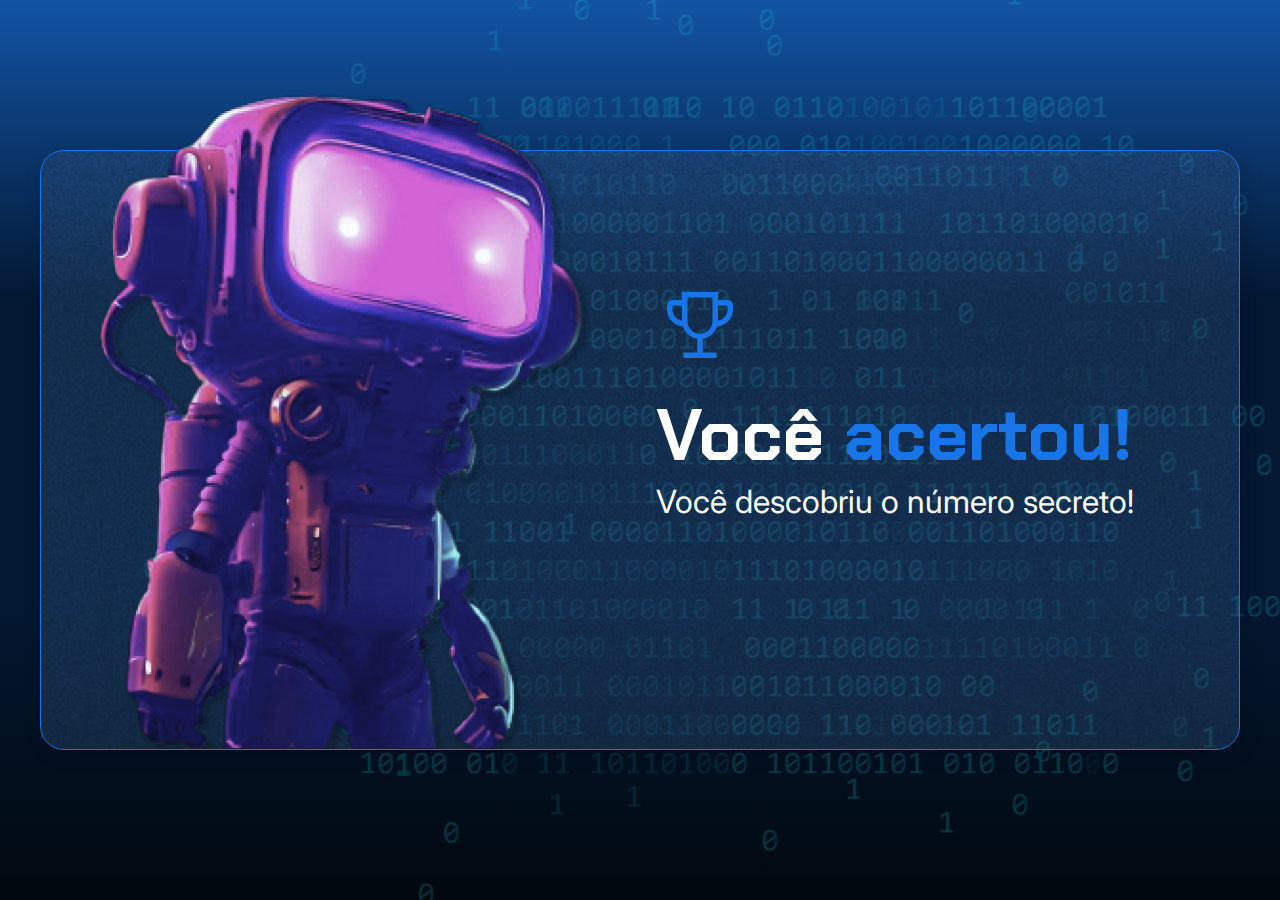
<file: Começando em Programação carreira e primeiros passos/index.html>
<!DOCTYPE html>
<html lang="en">

<head>
    <meta charset="UTF-8">
    <meta name="viewport" content="width=device-width, initial-scale=1.0">
    <link rel="preconnect" href="https://fonts.googleapis.com">
    <link rel="preconnect" href="https://fonts.gstatic.com" crossorigin>
    <link href="https://fonts.googleapis.com/css2?family=Chakra+Petch:wght@700&family=Inter:wght@400;700&display=swap"
        rel="stylesheet">
    <link rel="stylesheet" href="style.css">
    <title>JS Game</title>
</head>

<body>
    <div class="container">
        <div class="container__conteudo">
            <img src="./img/robot.png" alt="robô mergulhador" class="container__imagem-robo" />
            <div class="container__informacoes">
                <img src="./img/trophy.png" alt="ícone de um troféu" />
                 <div class="container__texto">
                    <h1>Você <span class="container__texto-azul">acertou!</span></h1>
                    <h2>Você descobriu o número secreto!</h2>
                </div>
            </div>
        </div>
    </div>
    <script src="/game_js/desafios/4/app.js" defer></script>
</body>

</html>
</file>
<file: Começando em Programação carreira e primeiros passos/style.css>
* {
    box-sizing: border-box;
    margin: 0;
    padding: 0;
    color: white;
}

body {
    background: linear-gradient(#1354A5 0%, #041832 33.33%, #041832 66.67%, #01080E 100%);
    height: 100vh;
    display: flex;
    align-items: center;
    justify-content: center;
}


body::before {
    background-image: url("img/code.png");
    background-repeat: no-repeat;
    background-position: right;
    content: "";
    display: block;
    position: absolute;
    width: 100%;
    height: 100%;
    opacity: 0.4;
}

.container {
    width: 1200px;
    height: 600px;
    display: flex;
    align-items: center;
    justify-content: space-between;
    border-radius: 24px;
    border: 1px solid #1875E8;
    box-shadow: 4px 4px 20px 0px rgba(1, 8, 14, 0.15);
    background-image: url("img/Ruido.png");
    background-size: 100% 100%;
    position: relative;
}

.container__conteudo {
    display: flex;
    align-items: center;
    position: absolute;
    bottom: 0;
}

.container__informacoes {
    flex: 1;
    padding: 20px;
}

.container__botao {
    border-radius: 16px;
    background: #1875E8;
    padding: 16px 24px;
    width: 100%;
    font-size: 24px;
    font-weight: 700;
    border: none;
    margin-top: 16px;
}

.container__texto {
    margin: 16px 0 16px 0;
}

.container__texto-azul {
    color: #1875E8;
}

h1 {
    font-family: 'Chakra Petch', sans-serif;
    font-size: 72px;
}

h2,
p,
button {
    font-family: 'Inter', sans-serif;
}

h2 {
    font-size: 32px;
    font-weight: 400;
}
</file>
